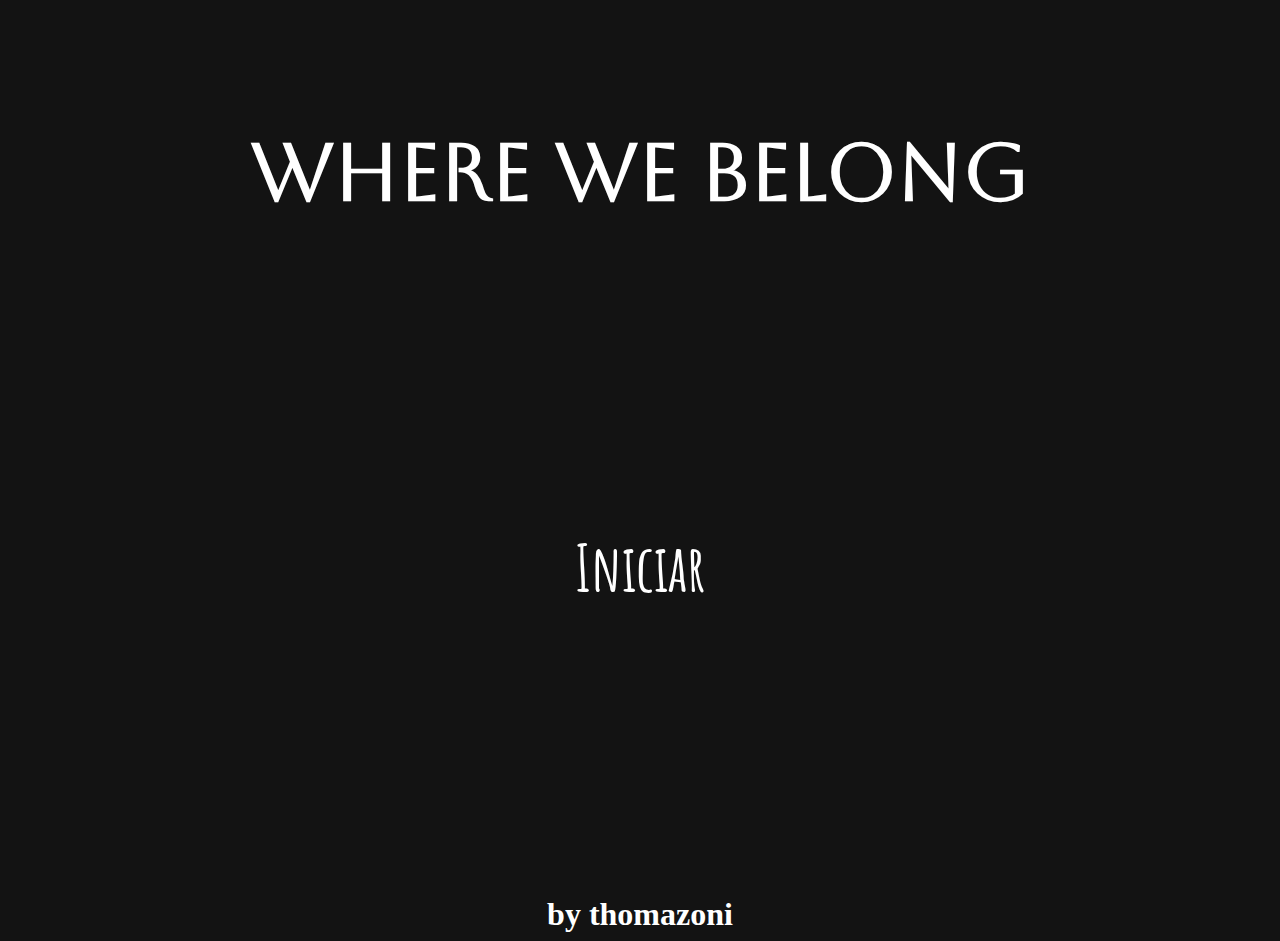
<file: index.html>
<!DOCTYPE html>
<html lang="pt-br">
<head>
    <meta charset="UTF-8">
    <meta name="viewport" content="width=device-width, initial-scale=1.0">
    <link rel="stylesheet" type="text/css" href="style.css">
    <title>where we belong</title>
</head>
<body>
    <main>
        <div class="titulo">
            <h1 class="titulostart">where we belong</h1>
        </div>

        <div class="botaoiniciar">
            <a class="iniciar" href="pt1.html">Iniciar</a>
        </div>

    </main>

    <footer class="footerstart">
        by thomazoni
    </footer>

</body>
</html>
</file>
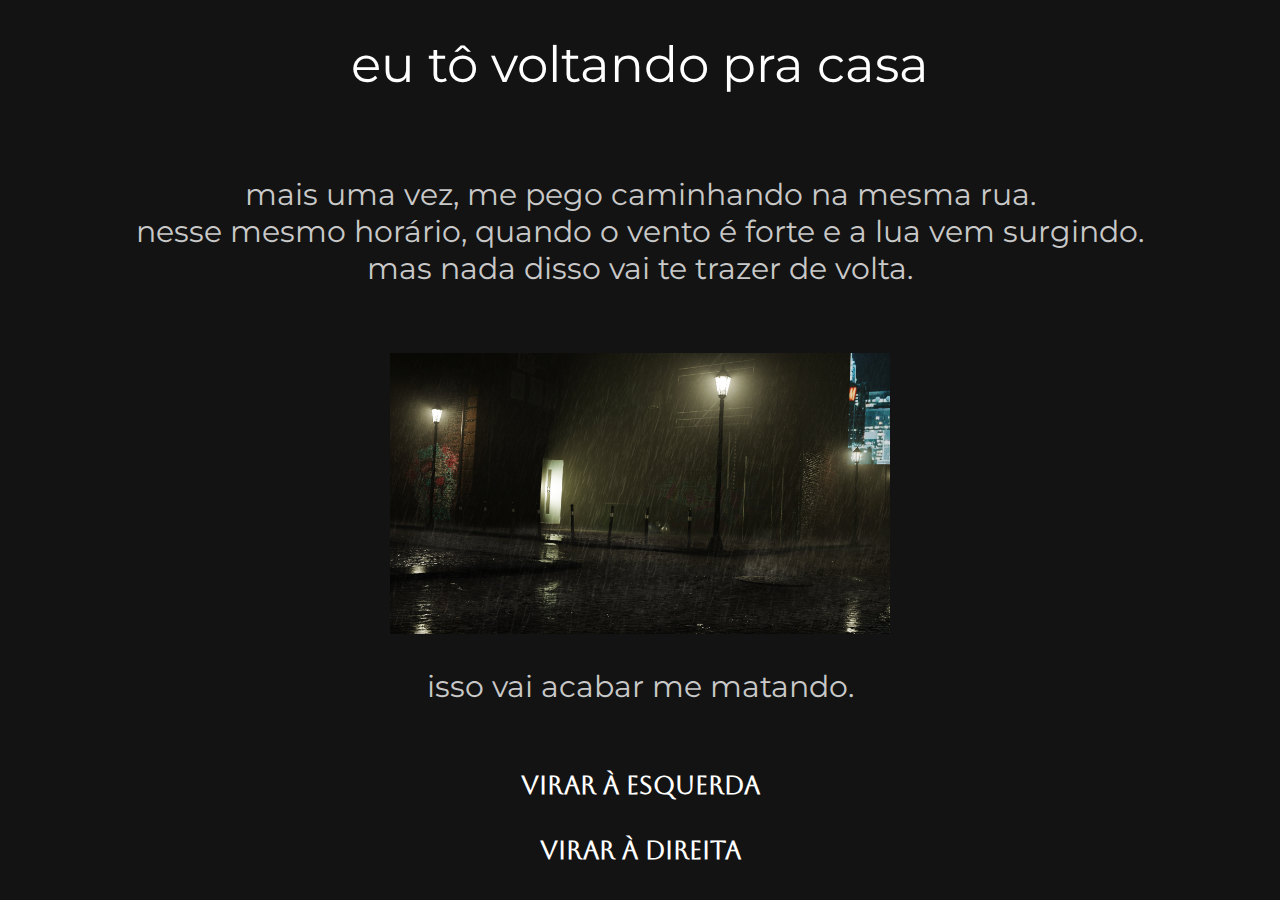
<file: ajudarquestionar.html>
<!DOCTYPE html>
<html lang="pt-br">
<head>
    <meta charset="UTF-8">
    <meta name="viewport" content="width=device-width, initial-scale=1.0">
    <link rel="stylesheet" type="text/css" href="style.css">
    <title>where we belong</title>
</head>
<body>
    <div class="start">
        <h1 class="titulocima">eu tô voltando pra casa</h1>
        
        <br>

        <p class="textocima">
                mais uma vez, me pego caminhando na mesma rua. <br>
                nesse mesmo horário, quando o vento é forte e a lua vem surgindo. <br>
                mas nada disso vai te trazer de volta. 
        </p>

        <br><br>


        <img width="500px" src="fundopt1.jpg"> 

        <br>


        <p class="textobaixo"> 
            isso vai acabar me matando. 
        </p>

        <br><br>

        <a class="opcao" href="">
            virar à esquerda
        </a>

            <br><br><br>

        <a class="opcao" href="">
            virar à direita
        </a>
    </div>
</body>
</html>
</file>
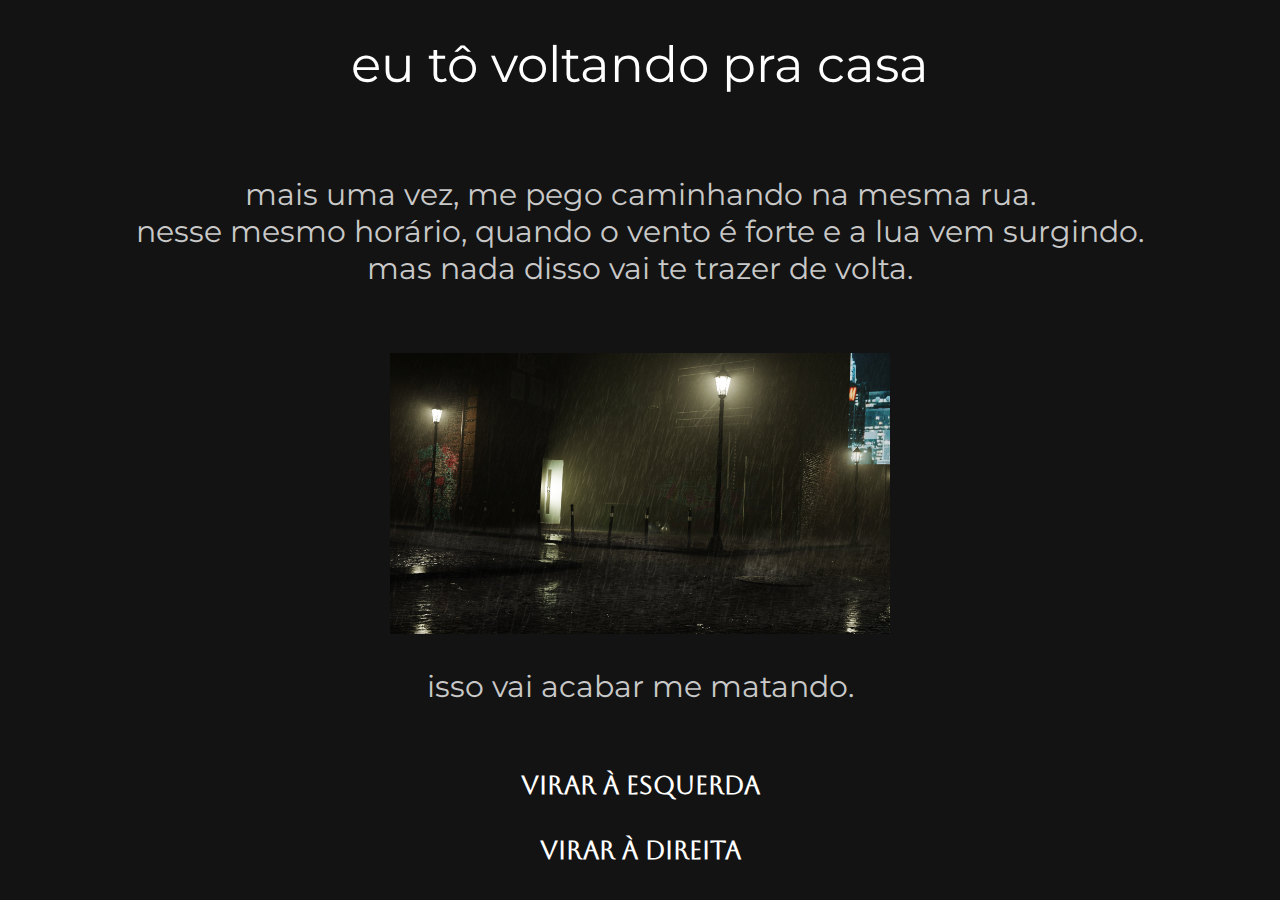
<file: direitacontinuar.html>
<!-- Resultado de "continuar no caminho" em pt1direita -->

<!DOCTYPE html>
<html lang="pt-br">
<head>
    <meta charset="UTF-8">
    <meta name="viewport" content="width=device-width, initial-scale=1.0">
    <link rel="stylesheet" type="text/css" href="style.css">
    <title>where we belong</title>
</head>
<body>
    <div class="start">
        <h1 class="titulocima">eu tô voltando pra casa</h1>
        
        <br>

        <p class="textocima">
                mais uma vez, me pego caminhando na mesma rua. <br>
                nesse mesmo horário, quando o vento é forte e a lua vem surgindo. <br>
                mas nada disso vai te trazer de volta. 
        </p>

        <br><br>


        <img width="500px" src="fundopt1.jpg"> 

        <br>


        <p class="textobaixo"> 
            isso vai acabar me matando. 
        </p>

        <br><br>

        <a class="opcao" href="">
            virar à esquerda
        </a>

            <br><br><br>

        <a class="opcao" href="">
            virar à direita
        </a>
    </div>
</body>
</html>
</file>
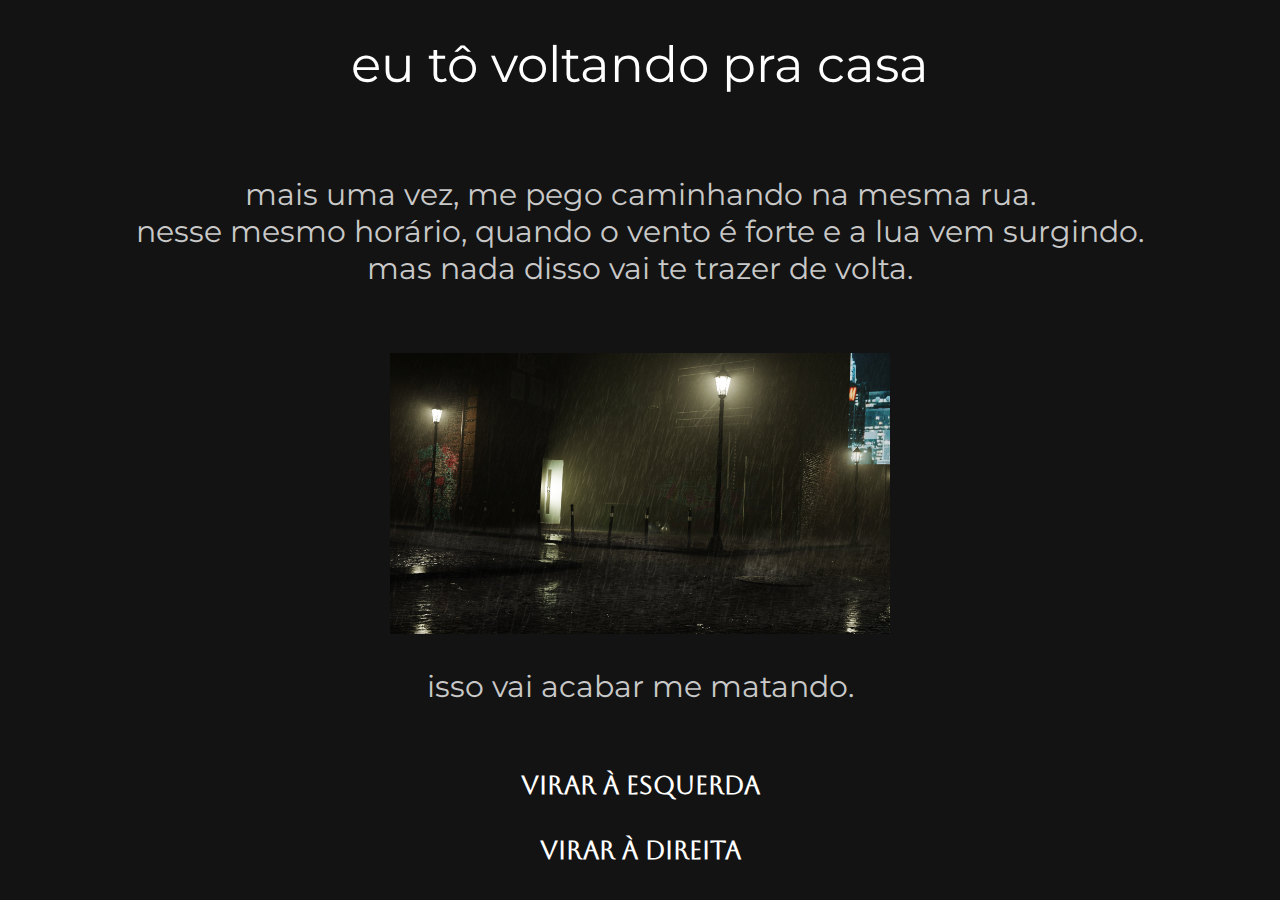
<file: direitavoltar.html>
<!-- Resultado de "voltar" em pt1direita -->

<!DOCTYPE html>
<html lang="pt-br">
<head>
    <meta charset="UTF-8">
    <meta name="viewport" content="width=device-width, initial-scale=1.0">
    <link rel="stylesheet" type="text/css" href="style.css">
    <title>where we belong</title>
</head>
<body>
    <div class="start">
        <h1 class="titulocima">eu tô voltando pra casa</h1>
        
        <br>

        <p class="textocima">
                mais uma vez, me pego caminhando na mesma rua. <br>
                nesse mesmo horário, quando o vento é forte e a lua vem surgindo. <br>
                mas nada disso vai te trazer de volta. 
        </p>

        <br><br>


        <img width="500px" src="fundopt1.jpg"> 

        <br>


        <p class="textobaixo"> 
            isso vai acabar me matando. 
        </p>

        <br><br>

        <a class="opcao" href="">
            virar à esquerda
        </a>

            <br><br><br>

        <a class="opcao" href="">
            virar à direita
        </a>
    </div>
</body>
</html>
</file>
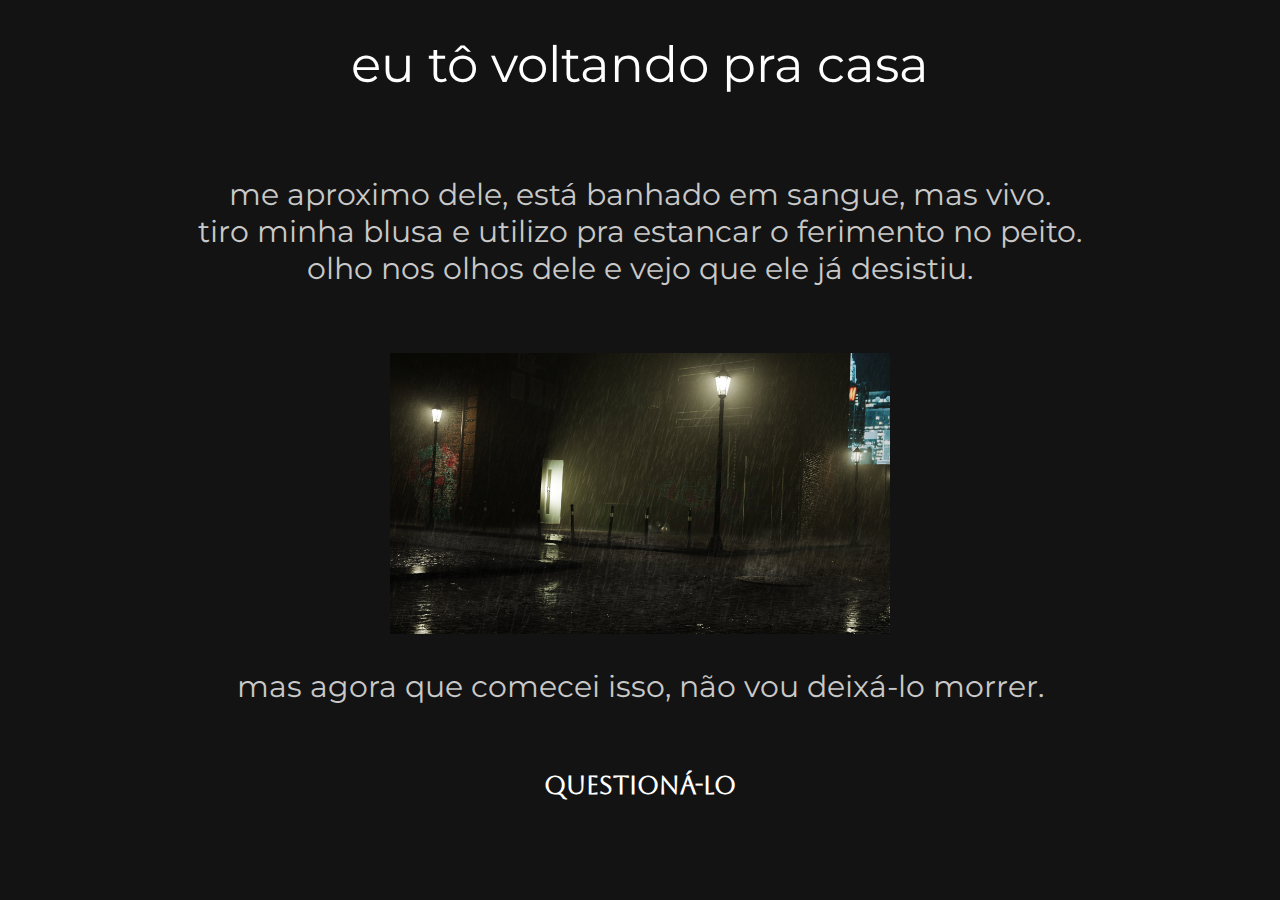
<file: esqcontinuarajudar.html>
<!-- Resultado de "ajudar ele" em esquerdacontinuar -->

<!DOCTYPE html>
<html lang="pt-br">
<head>
    <meta charset="UTF-8">
    <meta name="viewport" content="width=device-width, initial-scale=1.0">
    <link rel="stylesheet" type="text/css" href="style.css">
    <title>where we belong</title>
</head>
<body>
    <div class="start">
        <h1 class="titulocima">eu tô voltando pra casa</h1>
        
        <br>

        <p class="textocima">
                me aproximo dele, está banhado em sangue, mas vivo. <br>
                tiro minha blusa e utilizo pra estancar o ferimento no peito. <br>
                olho nos olhos dele e vejo que ele já desistiu. 
        </p>

        <br><br>


        <img width="500px" src="fundopt1.jpg"> 

        <br>


        <p class="textobaixo"> 
            mas agora que comecei isso, não vou deixá-lo morrer.  
        </p>

        <br><br>

        <a class="opcao" href="ajudarquestionar.html">
            questioná-lo
        </a>
    </div>
</body>
</html>
</file>
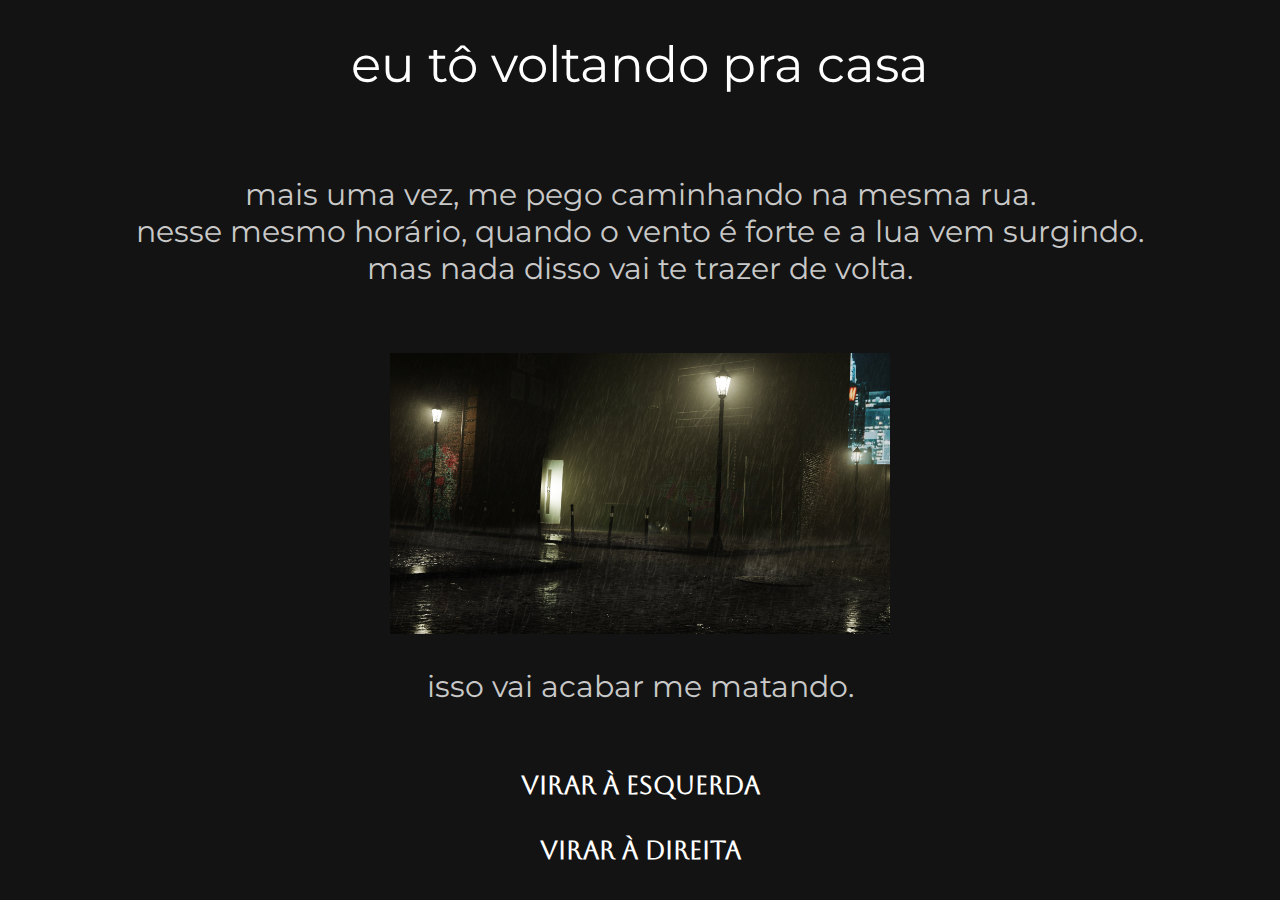
<file: esqcontinuardeixar.html>
<!-- Resultado de "deixar ele morrer" em esquerdacontinuar -->

<!DOCTYPE html>
<html lang="pt-br">
<head>
    <meta charset="UTF-8">
    <meta name="viewport" content="width=device-width, initial-scale=1.0">
    <link rel="stylesheet" type="text/css" href="style.css">
    <title>where we belong</title>
</head>
<body>
    <div class="start">
        <h1 class="titulocima">eu tô voltando pra casa</h1>
        
        <br>

        <p class="textocima">
                mais uma vez, me pego caminhando na mesma rua. <br>
                nesse mesmo horário, quando o vento é forte e a lua vem surgindo. <br>
                mas nada disso vai te trazer de volta. 
        </p>

        <br><br>


        <img width="500px" src="fundopt1.jpg"> 

        <br>


        <p class="textobaixo"> 
            isso vai acabar me matando. 
        </p>

        <br><br>

        <a class="opcao" href="pt1esquerda.html">
            virar à esquerda
        </a>

            <br><br><br>

        <a class="opcao" href="pt1direita.html">
            virar à direita
        </a>
    </div>
</body>
</html>
</file>
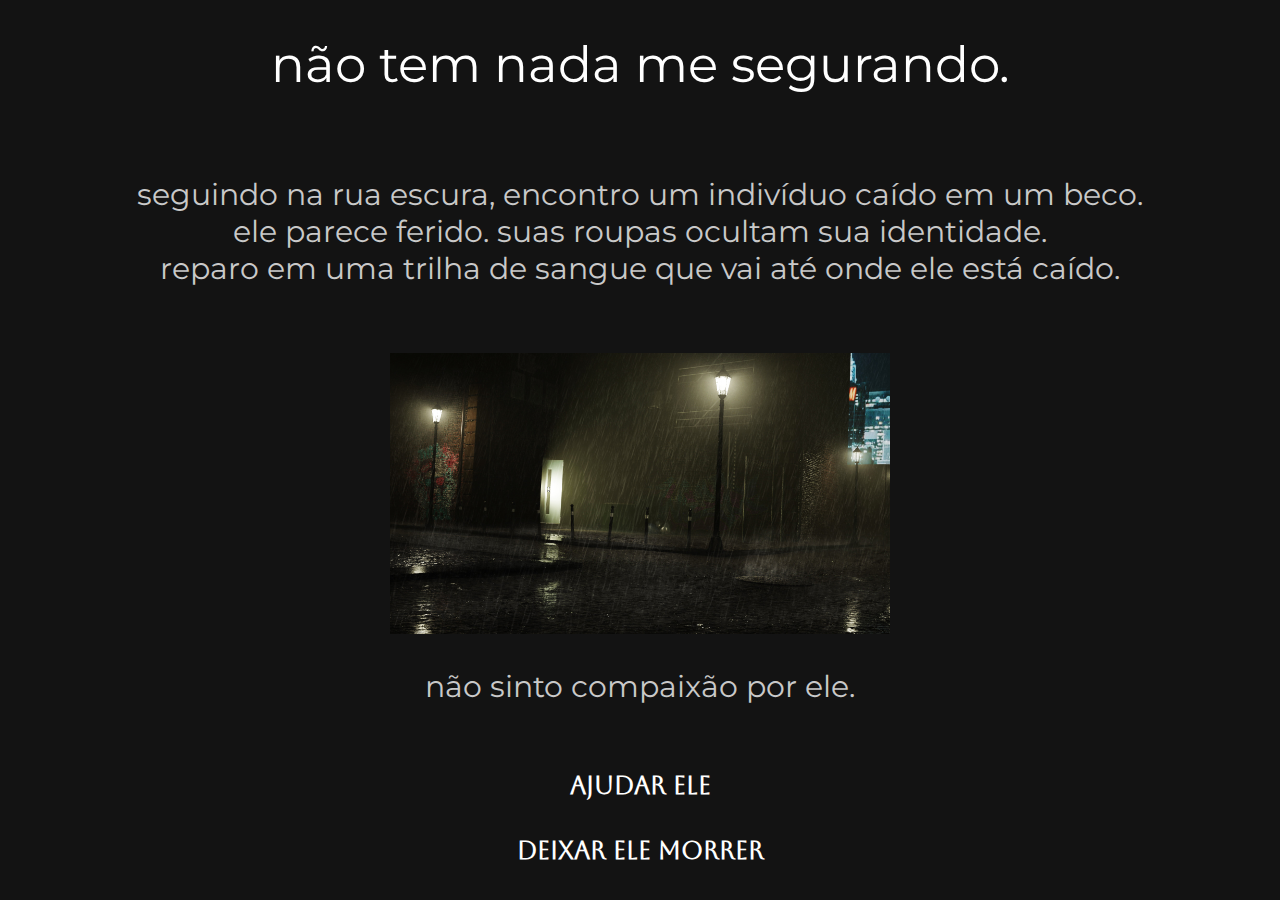
<file: esquerdacontinuar.html>
<!-- Resultado de "continuar no caminho" em pt1esquerda -->

<!DOCTYPE html>
<html lang="pt-br">
<head>
    <meta charset="UTF-8">
    <meta name="viewport" content="width=device-width, initial-scale=1.0">
    <link rel="stylesheet" type="text/css" href="style.css">
    <title>where we belong</title>
</head>
<body>
    <div class="start">
        <h1 class="titulocima">não tem nada me segurando.</h1>
        
        <br>

        <p class="textocima">
                seguindo na rua escura, encontro um indivíduo caído em um beco. <br>
                ele parece ferido. suas roupas ocultam sua identidade. <br> 
                reparo em uma trilha de sangue que vai até onde ele está caído. 
        </p>

        <br><br>


        <img width="500px" src="fundopt1.jpg"> 

        <br>


        <p class="textobaixo"> 
           não sinto compaixão por ele.  
        </p>

        <br><br>

        <a class="opcao" href="esqcontinuarajudar.html">
            ajudar ele
        </a>

            <br><br><br>

        <a class="opcao" href="esqcontinuardeixar.html">
            deixar ele morrer
        </a>
    </div>
</body>
</html>
</file>
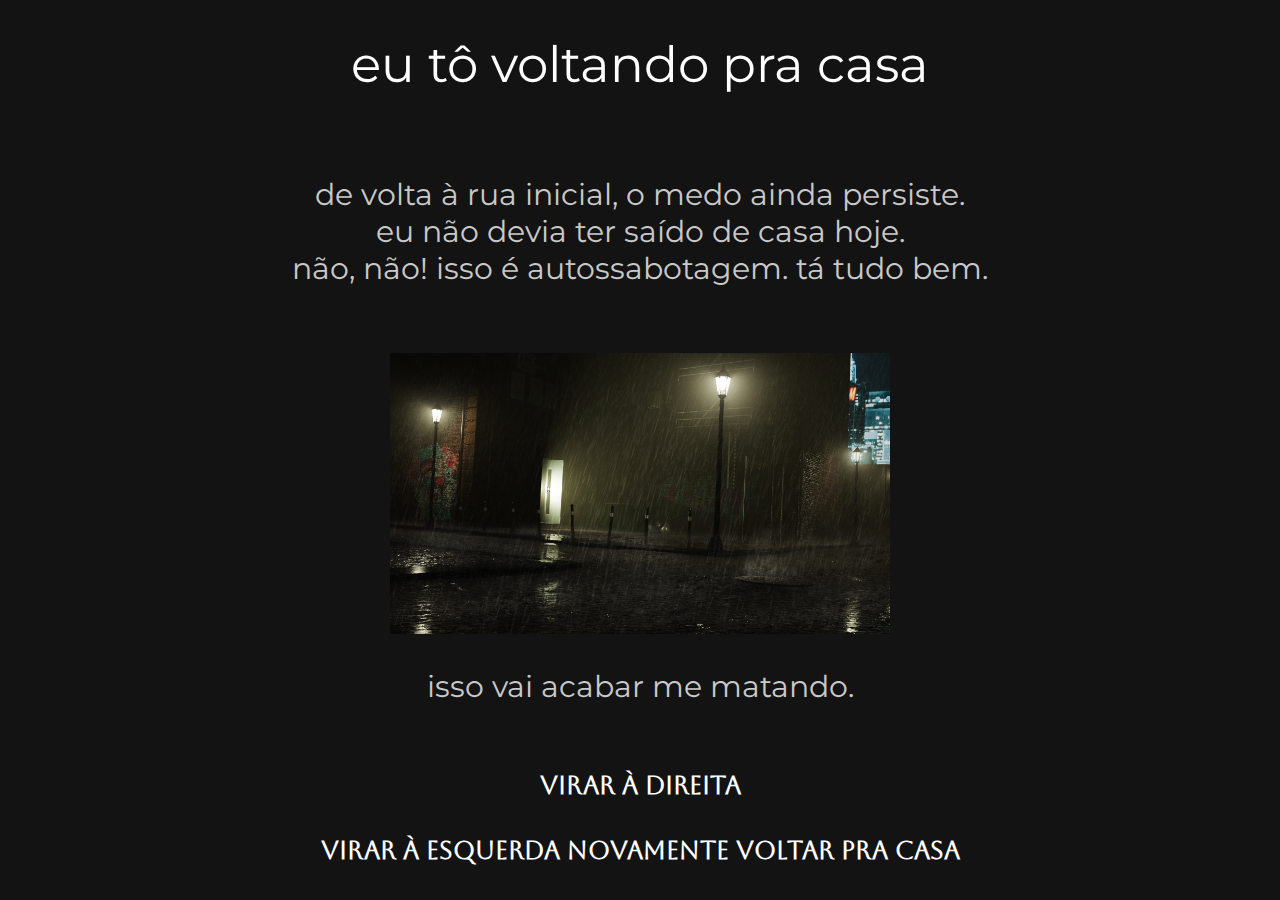
<file: esquerdavoltar.html>
<!-- Resultado de "voltar" em pt1esquerda -->

<!DOCTYPE html>
<html lang="pt-br">
<head>
    <meta charset="UTF-8">
    <meta name="viewport" content="width=device-width, initial-scale=1.0">
    <link rel="stylesheet" type="text/css" href="style.css">
    <title>where we belong</title>
</head>
<body>
    <div class="start">
        <h1 class="titulocima">eu tô voltando pra casa</h1>
        
        <br>

        <p class="textocima">
                de volta à rua inicial, o medo ainda persiste. <br>
                eu não devia ter saído de casa hoje. <br>
                não, não! isso é autossabotagem. tá tudo bem. 
        </p>

        <br><br>


        <img width="500px" src="fundopt1.jpg"> 

        <br>


        <p class="textobaixo"> 
            isso vai acabar me matando. 
        </p>

        <br><br>

        <a class="opcao" href="pt1direita.html">
            virar à direita
        </a>

            <br><br><br>

        <a class="opcao" href="esqvoltaresquerda.html">
            virar à esquerda novamente
        </a>

        <a class="opcao" href="esqvoltarcasa.html">
            voltar pra casa
        </a>
    </div>
</body>
</html>
</file>
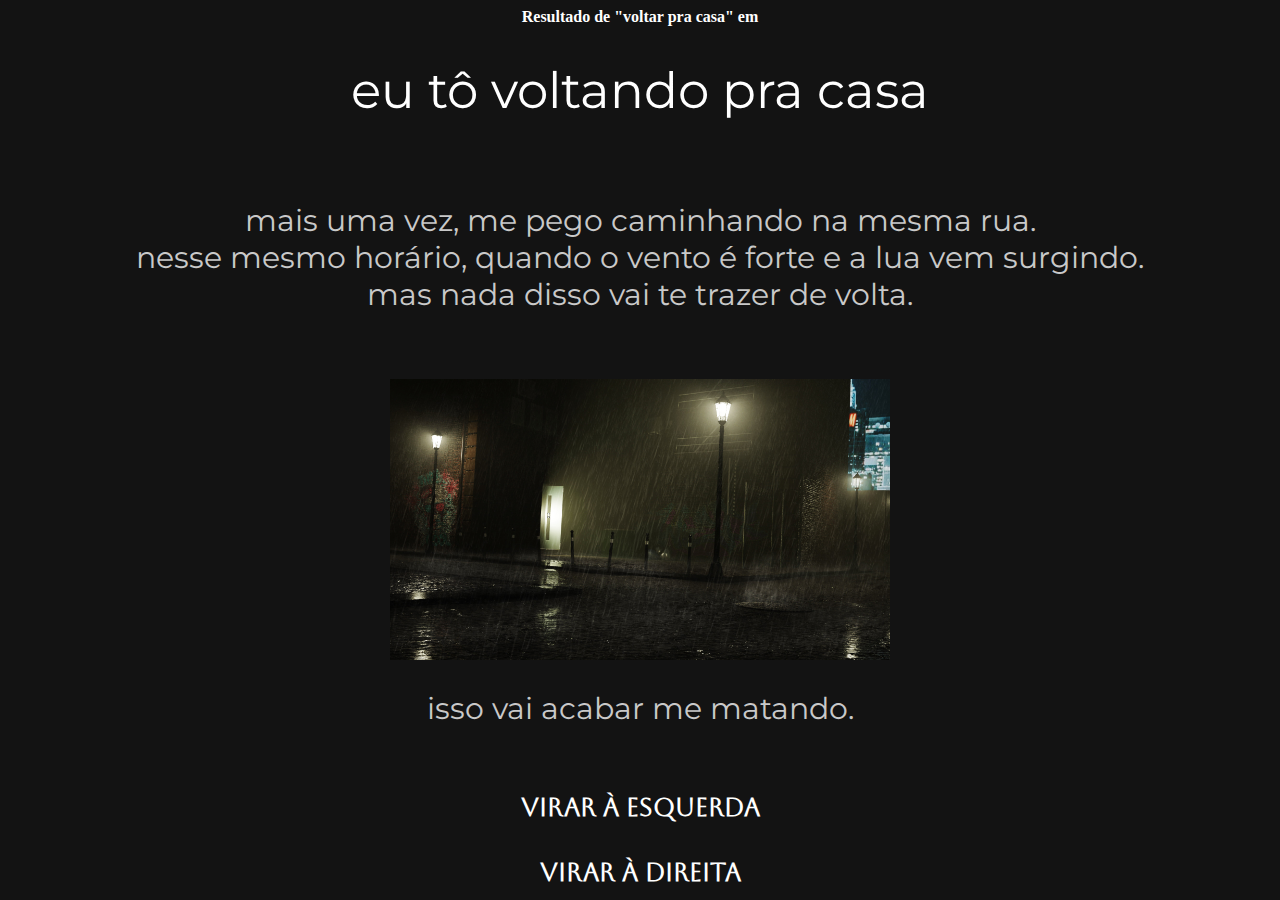
<file: esqvoltarcasa.html>
Resultado de "voltar pra casa" em 

<!DOCTYPE html>
<html lang="pt-br">
<head>
    <meta charset="UTF-8">
    <meta name="viewport" content="width=device-width, initial-scale=1.0">
    <link rel="stylesheet" type="text/css" href="style.css">
    <title>where we belong</title>
</head>
<body>
    <div class="start">
        <h1 class="titulocima">eu tô voltando pra casa</h1>
        
        <br>

        <p class="textocima">
                mais uma vez, me pego caminhando na mesma rua. <br>
                nesse mesmo horário, quando o vento é forte e a lua vem surgindo. <br>
                mas nada disso vai te trazer de volta. 
        </p>

        <br><br>


        <img width="500px" src="fundopt1.jpg"> 

        <br>


        <p class="textobaixo"> 
            isso vai acabar me matando. 
        </p>

        <br><br>

        <a class="opcao" href="pt1esquerda.html">
            virar à esquerda
        </a>

            <br><br><br>

        <a class="opcao" href="pt1direita.html">
            virar à direita
        </a>
    </div>
</body>
</html>
</file>
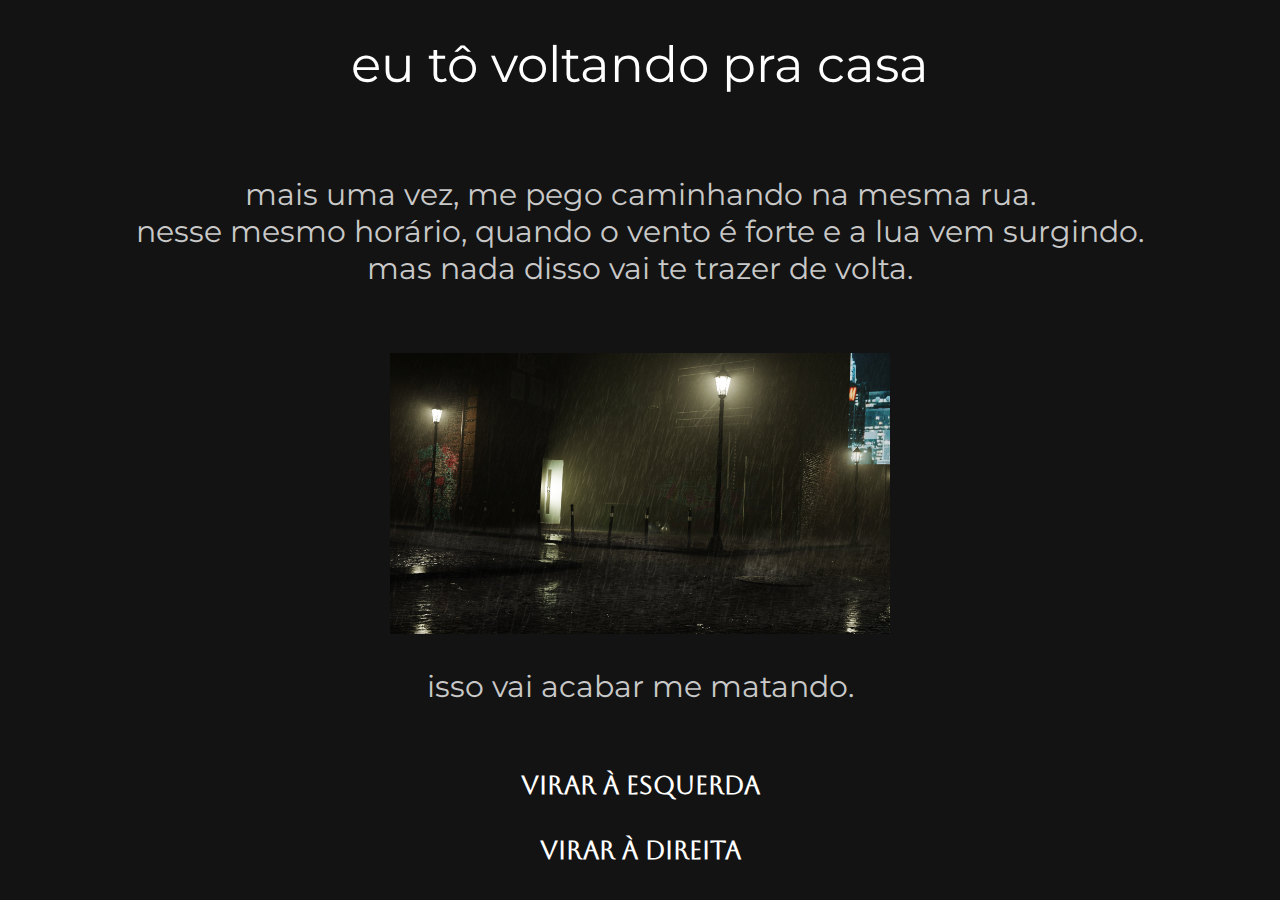
<file: pt1.html>
<!-- Início do jogo -->

<!DOCTYPE html>
<html lang="pt-br">
<head>
    <meta charset="UTF-8">
    <meta name="viewport" content="width=device-width, initial-scale=1.0">
    <link rel="stylesheet" type="text/css" href="style.css">
    <title>where we belong</title>
</head>
<body>
    <div class="start">
        <h1 class="titulocima">eu tô voltando pra casa</h1>
        
        <br>

        <p class="textocima">
                mais uma vez, me pego caminhando na mesma rua. <br>
                nesse mesmo horário, quando o vento é forte e a lua vem surgindo. <br>
                mas nada disso vai te trazer de volta. 
        </p>

        <br><br>


        <img width="500px" src="fundopt1.jpg"> 

        <br>


        <p class="textobaixo"> 
            isso vai acabar me matando. 
        </p>

        <br><br>

        <a class="opcao" href="pt1esquerda.html">
            virar à esquerda
        </a>

            <br><br><br>

        <a class="opcao" href="pt1direita.html">
            virar à direita
        </a>
    </div>
</body>
</html>
</file>
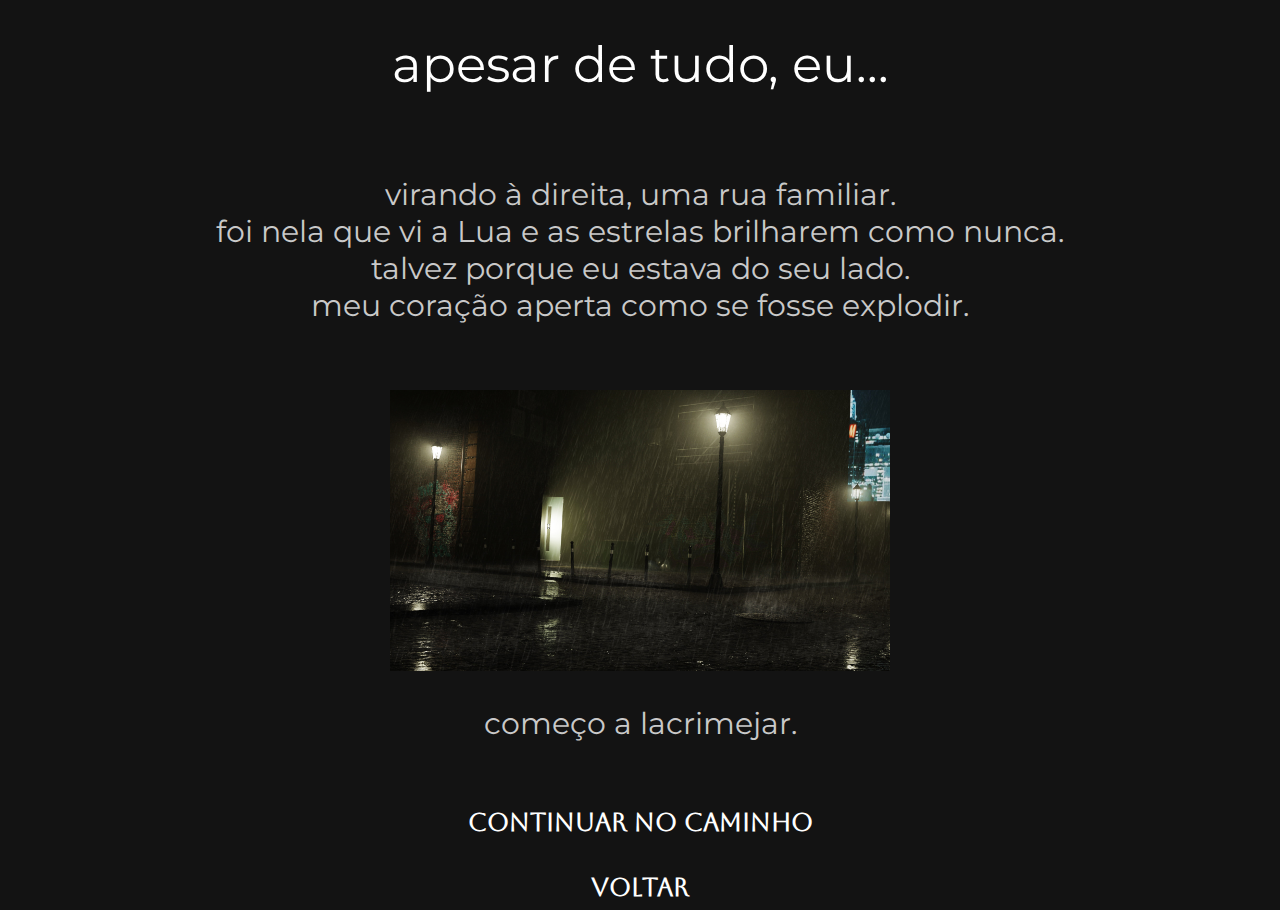
<file: pt1direita.html>
<!-- Resultado de "virar à direita" em pt1 -->

<!DOCTYPE html>
<html lang="pt-br">
<head>
    <meta charset="UTF-8">
    <meta name="viewport" content="width=device-width, initial-scale=1.0">
    <link rel="stylesheet" type="text/css" href="style.css">
    <title>where we belong</title>
</head>
<body>
    <div class="start">
        <h1 class="titulocima">apesar de tudo, eu...</h1>
        
        <br>

        <p class="textocima">
                virando à direita, uma rua familiar. <br>
                foi nela que vi a Lua e as estrelas brilharem como nunca. <br>
                talvez porque eu estava do seu lado. <br> 
                meu coração aperta como se fosse explodir. 
        </p>

        <br><br>


        <img width="500px" src="fundopt1.jpg"> 

        <br>


        <p class="textobaixo"> 
            começo a lacrimejar. 
        </p>

        <br><br>

        <a class="opcao" href="direitacontinuar.html">
            continuar no caminho
        </a>

            <br><br><br>

        <a class="opcao" href="direitavoltar.html">
            voltar
        </a>
    </div>
</body>
</html>
</file>
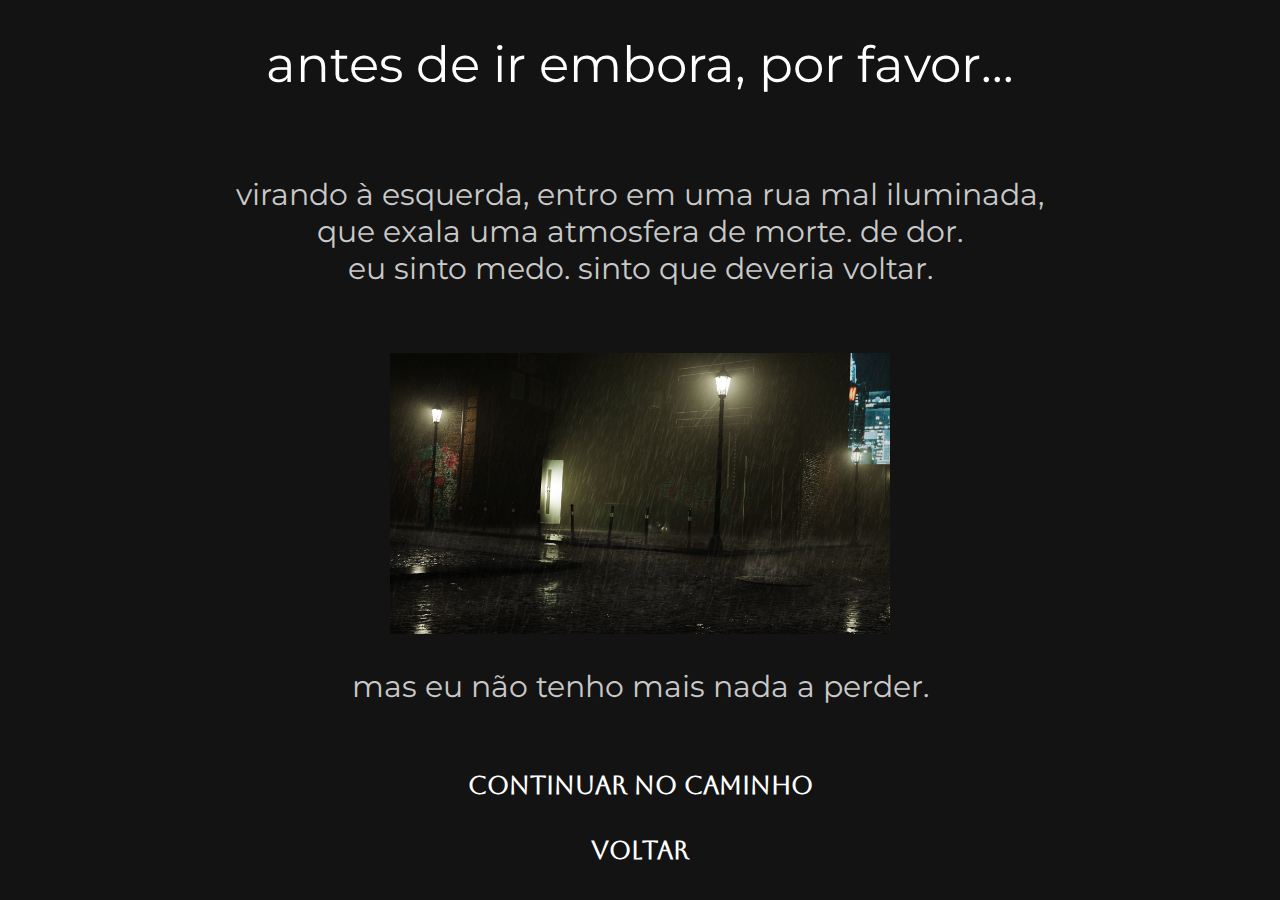
<file: pt1esquerda.html>
<!-- Resultado de "virar à esquerda" em pt1 -->

<!DOCTYPE html>
<html lang="pt-br">
<head>
    <meta charset="UTF-8">
    <meta name="viewport" content="width=device-width, initial-scale=1.0">
    <link rel="stylesheet" type="text/css" href="style.css">
    <title>where we belong</title>
</head>
<body>
    <div class="start">
        <h1 class="titulocima">antes de ir embora, por favor...</h1>
        
        <br>

        <p class="textocima">
                virando à esquerda, entro em uma rua mal iluminada, <br>
                que exala uma atmosfera de morte. de dor. <br>
                eu sinto medo. sinto que deveria voltar. <br>
        </p>

        <br><br>


        <img width="500px" src="fundopt1.jpg"> 

        <br>


        <p class="textobaixo"> 
            mas eu não tenho mais nada a perder.
        </p>

        <br><br>

        <a class="opcao" href="esquerdacontinuar.html">
            continuar no caminho
        </a>

            <br><br><br>

        <a class="opcao" href="esquerdavoltar.html">
            voltar
        </a>
    </div>
</body>
</html>
</file>
<file: style.css>
@import url('https://fonts.googleapis.com/css2?family=Aboreto&display=swap');
@import url('https://fonts.googleapis.com/css2?family=Amatic+SC:wght@400;700&display=swap');
@import url('https://fonts.googleapis.com/css2?family=Montserrat:ital@0;1&display=swap');
body{
    background-color: rgb(19, 19, 19);
    color: white;
    text-align: center;
    font-weight: 700;
}

a{
    text-decoration: none;
    color: white;
}

.iniciar:hover{
    color: rgb(215, 215, 215);
    font-size: 4.2rem;
}


.titulostart{
    font-family: "Aboreto", system-ui;
}

.titulo{
    font-size: 2.5rem;
    padding-top: 4rem;
}

.botaoiniciar{
    font-size: 4rem;
    padding-top: 16rem;
}

.footerstart{
    font-size: 2rem;
    margin-top: 18rem;
}

main{
    min-height: 60vh;
    font-family: "Amatic SC", sans-serif;
}

.titulocima{
    font-size: 50px;
    font-family: "Montserrat", sans-serif;
    font-optical-sizing: auto;
    font-weight: 400;
    font-style: normal;
}

.textocima{
    font-size: 30px;
    color: rgb(201, 201, 201);
    font-family: "Montserrat", sans-serif;
    font-optical-sizing: auto;
    font-weight: 400;
    font-style: normal;
}
.textobaixo{
    font-size: 30px;
    color: rgb(201, 201, 201);
    font-family: "Montserrat", sans-serif;
    font-optical-sizing: auto;
    font-weight: 400;
    font-style: normal;
}

.opcao{
    font-size: 25px;  
    font-family: "Aboreto", system-ui; 
}

.opcao:hover{
    font-size: 26px;
    color: rgb(161, 161, 161);
}
</file>
